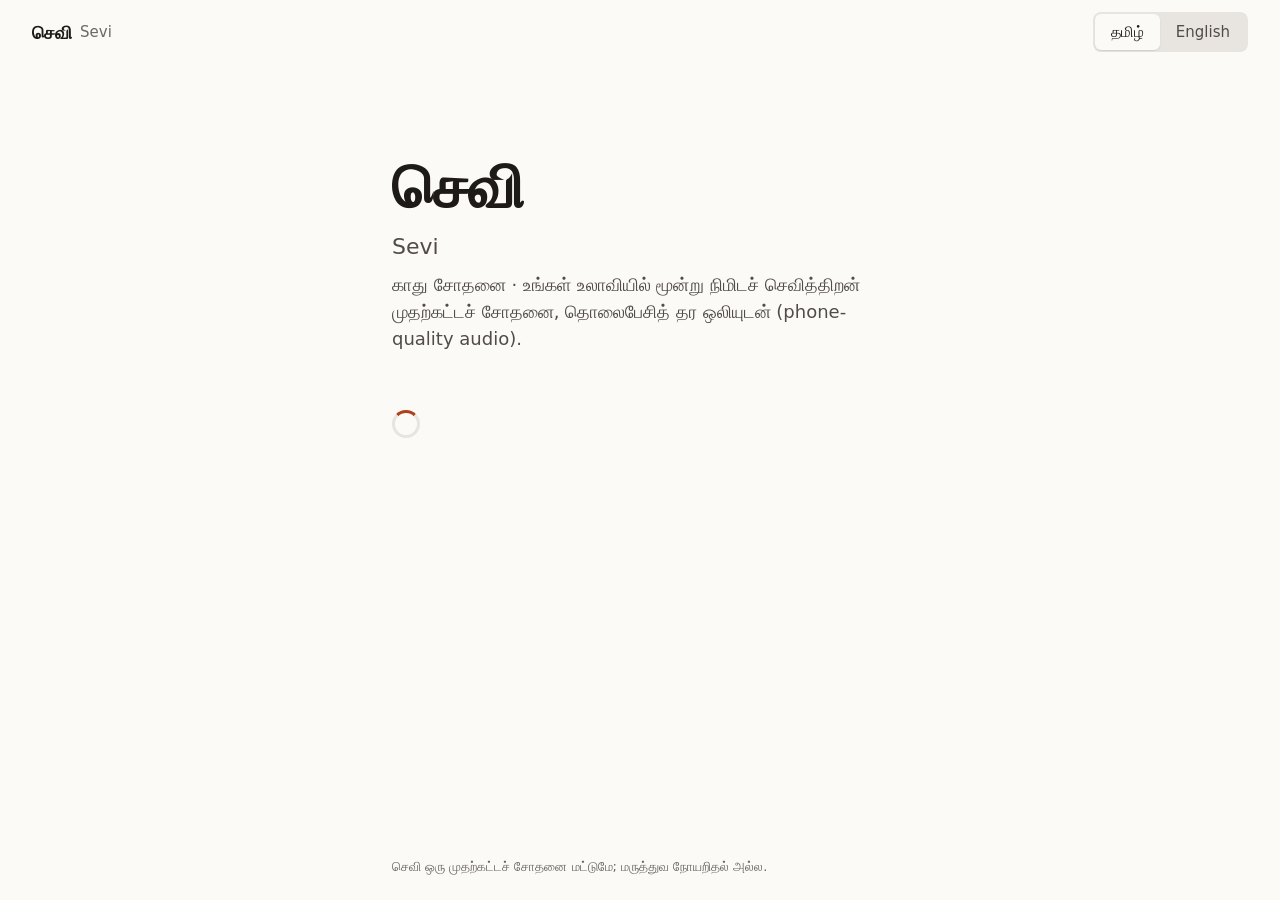
<file: web/static/index.html>
<!doctype html>
<html lang="ta">
<head>
<meta charset="utf-8">
<meta name="viewport" content="width=device-width, initial-scale=1, viewport-fit=cover">
<meta http-equiv="Content-Security-Policy" content="default-src 'self'; connect-src 'self' https: wss: http://127.0.0.1:8000 ws://127.0.0.1:8000; img-src 'self' data:; style-src 'self'; script-src 'self'; worker-src 'self'; frame-src https://www.youtube-nocookie.com">
<meta name="referrer" content="no-referrer">
<meta name="color-scheme" content="light dark">
<title>செவி · Sevi</title>
<link rel="stylesheet" href="css/sevi.css">
<script type="module" src="js/landing.js"></script>
</head>
<body>
<a class="skip" href="#main" data-copy="ui.landing.title">Sevi</a>
<header class="bar" id="bar">
  <a class="wordmark" href="index.html"><span>செவி</span><span>Sevi</span></a>
  <div class="seg" role="group" id="lang-switch" aria-label="மொழி / Language">
    <button type="button" data-lang="ta" aria-pressed="true" lang="ta">தமிழ்</button>
    <button type="button" data-lang="en" aria-pressed="false" lang="en">English</button>
  </div>
</header>
<main id="main" tabindex="-1">
  <div class="hero">
    <h1>செவி</h1>
    <p class="latin" lang="en">Sevi</p>
    <p class="lede" data-copy="ui.landing.subtitle"></p>
  </div>

  <div id="boot" class="listen" role="status"><div class="spinner" aria-hidden="true"></div></div>

  <div id="back-soon" class="stage" hidden>
    <div class="banner"><span class="notice-dot" aria-hidden="true"></span><p data-copy="ui.back_soon"></p></div>
  </div>

  <div id="unsupported" class="banner" hidden><span class="notice-dot" aria-hidden="true"></span><p data-copy="ui.banner.unsupported_browser"></p></div>

  <form id="landing" class="stage" hidden novalidate>
    <fieldset class="group">
      <legend id="lang-legend" data-copy="ui.landing.language"></legend>
      <div class="list">
        <label class="option"><input type="radio" name="lang" value="ta" checked><span class="label" data-copy="ui.landing.lang_ta"></span><svg class="check" viewBox="0 0 20 20" aria-hidden="true"><path d="M4 10.5l4 4 8-9" fill="none" stroke="currentColor" stroke-width="2.2" stroke-linecap="round" stroke-linejoin="round"/></svg></label>
        <label class="option"><input type="radio" name="lang" value="en"><span class="label" data-copy="ui.landing.lang_en_experimental"></span><svg class="check" viewBox="0 0 20 20" aria-hidden="true"><path d="M4 10.5l4 4 8-9" fill="none" stroke="currentColor" stroke-width="2.2" stroke-linecap="round" stroke-linejoin="round"/></svg></label>
      </div>
    </fieldset>

    <fieldset class="group">
      <legend data-copy="ui.landing.earphones_question"></legend>
      <div class="list">
        <label class="option"><input type="radio" name="earphones" value="yes" required><span class="label" data-copy="ui.landing.earphones_yes"></span><svg class="check" viewBox="0 0 20 20" aria-hidden="true"><path d="M4 10.5l4 4 8-9" fill="none" stroke="currentColor" stroke-width="2.2" stroke-linecap="round" stroke-linejoin="round"/></svg></label>
        <label class="option"><input type="radio" name="earphones" value="no"><span class="label" data-copy="ui.landing.earphones_no"></span><svg class="check" viewBox="0 0 20 20" aria-hidden="true"><path d="M4 10.5l4 4 8-9" fill="none" stroke="currentColor" stroke-width="2.2" stroke-linecap="round" stroke-linejoin="round"/></svg></label>
      </div>
      <p class="note" id="earphones-note" data-copy="ui.test.earphones_no_note" hidden></p>
    </fieldset>

    <div class="actions">
      <button type="submit" class="btn btn-primary" id="start-keypad" data-copy="ui.landing.start_keypad" disabled></button>
      <button type="button" class="btn btn-secondary" id="try-voice" data-copy="ui.landing.try_voice" hidden></button>
    </div>
    <p class="note" id="voice-busy" data-copy="ui.landing.voice_busy" hidden></p>
    <p class="note" id="pilot-line" data-copy="ui.landing.pilot_line" hidden></p>

    <details class="disclosure" id="consent">
      <summary data-copy="ui.landing.read_consent"></summary>
      <p data-copy="consent.public.page"></p>
      <p data-copy="disclaimer.page"></p>
    </details>
  </form>
</main>
<footer class="foot"><p data-copy="ui.landing.not_diagnosis"></p></footer>
</body>
</html>
</file>
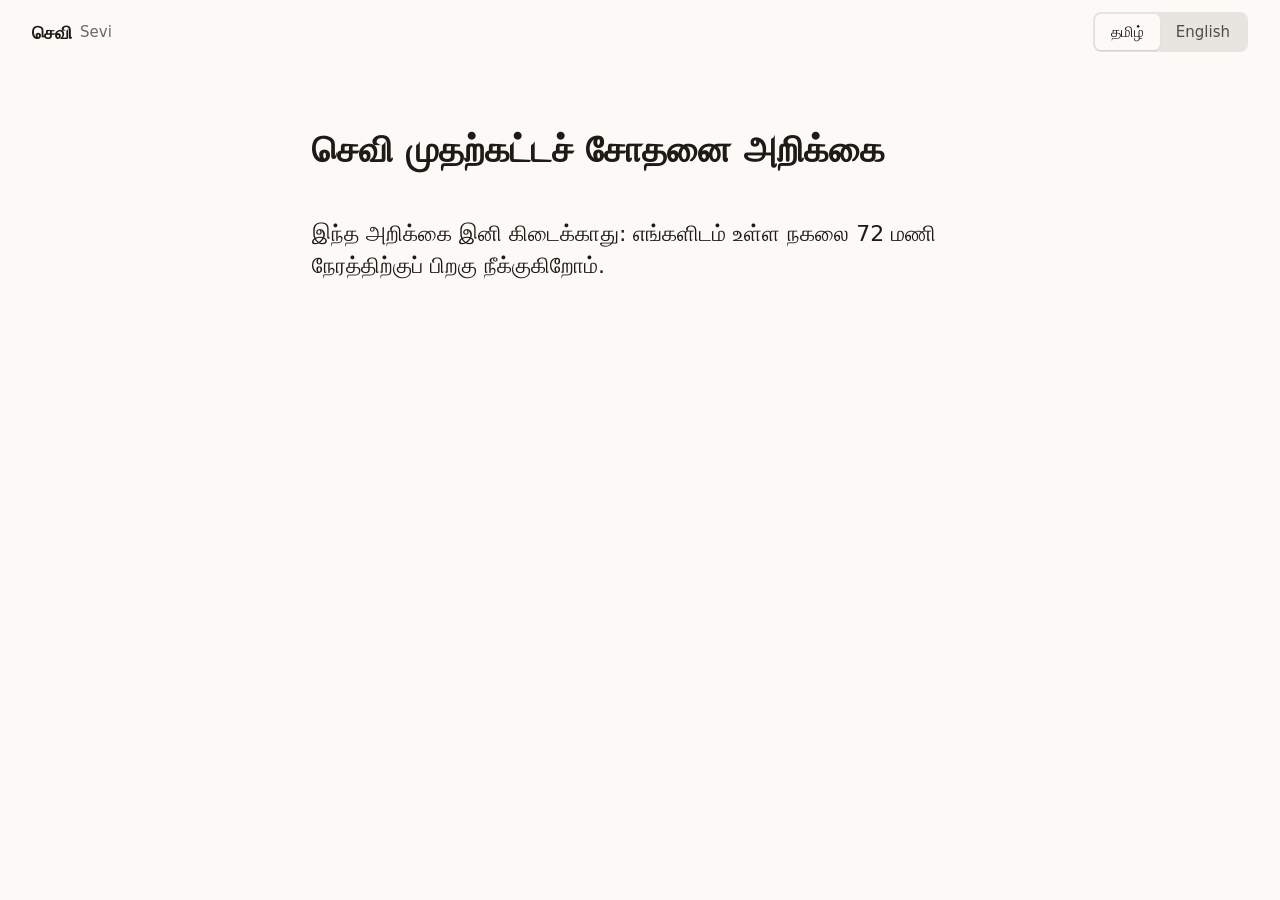
<file: web/static/r.html>
<!doctype html>
<html lang="ta">
<head>
<meta charset="utf-8">
<meta name="viewport" content="width=device-width, initial-scale=1, viewport-fit=cover">
<meta http-equiv="Content-Security-Policy" content="default-src 'self'; connect-src 'self' https: wss: http://127.0.0.1:8000 ws://127.0.0.1:8000; img-src 'self' data:; style-src 'self'; script-src 'self'; worker-src 'self'; frame-src https://www.youtube-nocookie.com">
<meta name="referrer" content="no-referrer">
<meta name="color-scheme" content="light dark">
<title>செவி · Sevi</title>
<link rel="stylesheet" href="css/sevi.css">
<script type="module" src="js/report.js"></script>
</head>
<body>
<a class="skip" href="#main" data-copy="ui.landing.title">Sevi</a>
<header class="bar" id="bar">
  <a class="wordmark" href="index.html"><span>செவி</span><span>Sevi</span></a>
  <div class="seg" role="group" id="lang-switch" aria-label="மொழி / Language">
    <button type="button" data-lang="ta" aria-pressed="true" lang="ta">தமிழ்</button>
    <button type="button" data-lang="en" aria-pressed="false" lang="en">English</button>
  </div>
</header>
<main id="main" class="wide" tabindex="-1">
  <h1 class="stage" data-copy="ui.report.title"></h1>
  <div id="report-loading" class="listen" role="status"><div class="spinner" aria-hidden="true"></div></div>
  <p id="report-expired" class="result-text" data-copy="ui.report.expired" hidden></p>
  <article id="report" class="stage" hidden>
    <p class="meta" id="report-meta"></p>
    <p class="result-text" id="report-text"></p>
    <span class="srt" id="report-srt" hidden></span>
    <section class="section" id="report-evon" hidden><h2 data-copy="ui.result.explanation_label"></h2><p id="report-evon-text"></p></section>
    <section class="section">
      <h2 data-copy="ui.report.trials_heading"></h2>
      <table class="trials"><thead><tr><th scope="col">#</th><th scope="col">SNR (dB)</th><th scope="col" data-copy="ui.report.correct"></th></tr></thead><tbody id="trials"></tbody></table>
    </section>
    <section class="section"><p class="meta" id="report-disclaimer"></p></section>
    <div class="actions no-print"><button type="button" class="btn btn-secondary" id="print" data-copy="ui.report.print"></button></div>
  </article>
</main>
</body>
</html>
</file>
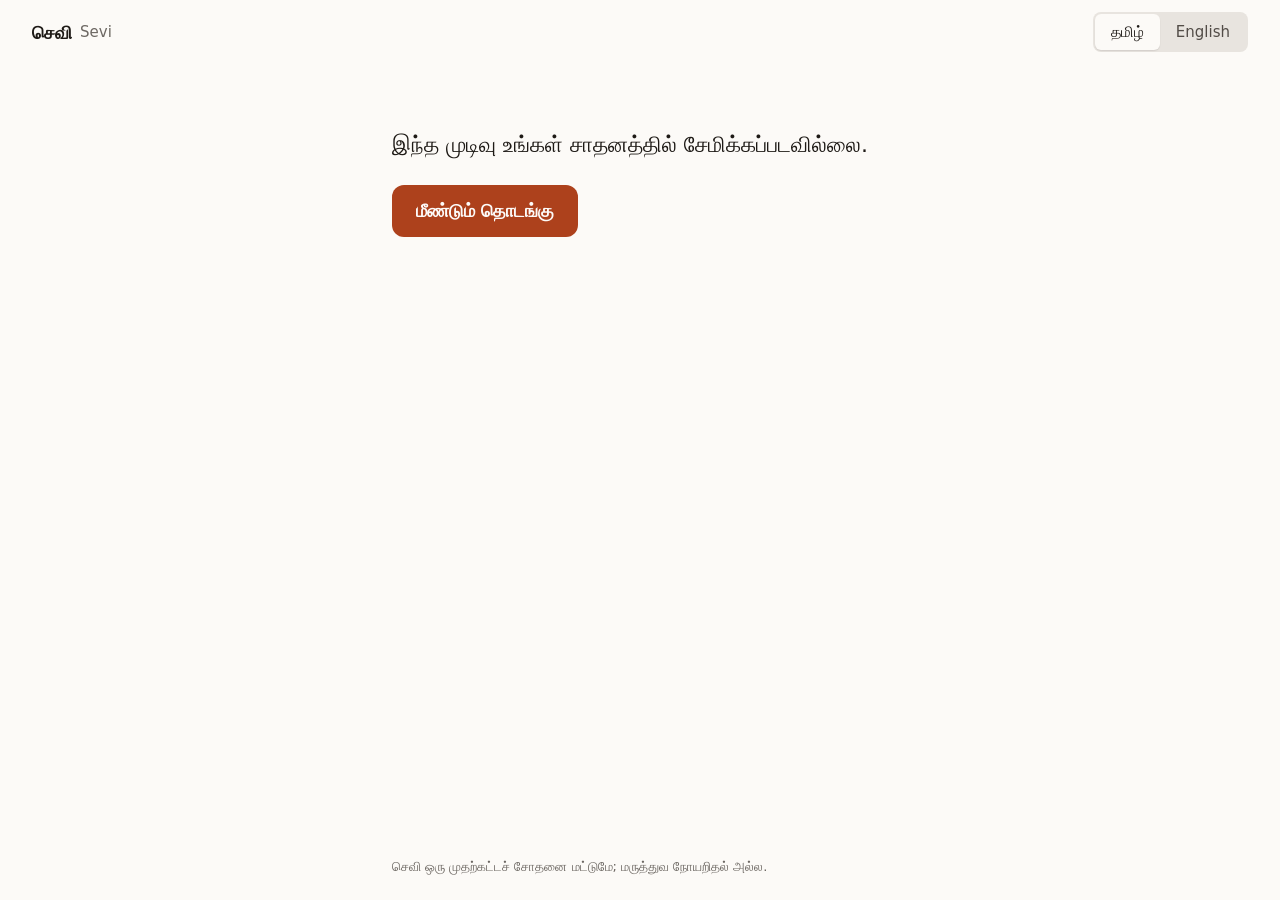
<file: web/static/result.html>
<!doctype html>
<html lang="ta">
<head>
<meta charset="utf-8">
<meta name="viewport" content="width=device-width, initial-scale=1, viewport-fit=cover">
<meta http-equiv="Content-Security-Policy" content="default-src 'self'; connect-src 'self' https: wss: http://127.0.0.1:8000 ws://127.0.0.1:8000; img-src 'self' data:; style-src 'self'; script-src 'self'; worker-src 'self'; frame-src https://www.youtube-nocookie.com">
<meta name="referrer" content="no-referrer">
<meta name="color-scheme" content="light dark">
<title>செவி · Sevi</title>
<link rel="stylesheet" href="css/sevi.css">
<script type="module" src="js/result.js"></script>
</head>
<body>
<a class="skip" href="#main" data-copy="ui.landing.title">Sevi</a>
<header class="bar" id="bar">
  <a class="wordmark" href="index.html"><span>செவி</span><span>Sevi</span></a>
  <div class="seg" role="group" id="lang-switch" aria-label="மொழி / Language">
    <button type="button" data-lang="ta" aria-pressed="true" lang="ta">தமிழ்</button>
    <button type="button" data-lang="en" aria-pressed="false" lang="en">English</button>
  </div>
</header>
<main id="main" tabindex="-1">
  <section class="stage" id="result-view"></section>
</main>
<footer class="foot"><p data-copy="ui.landing.not_diagnosis"></p></footer>
</body>
</html>
</file>
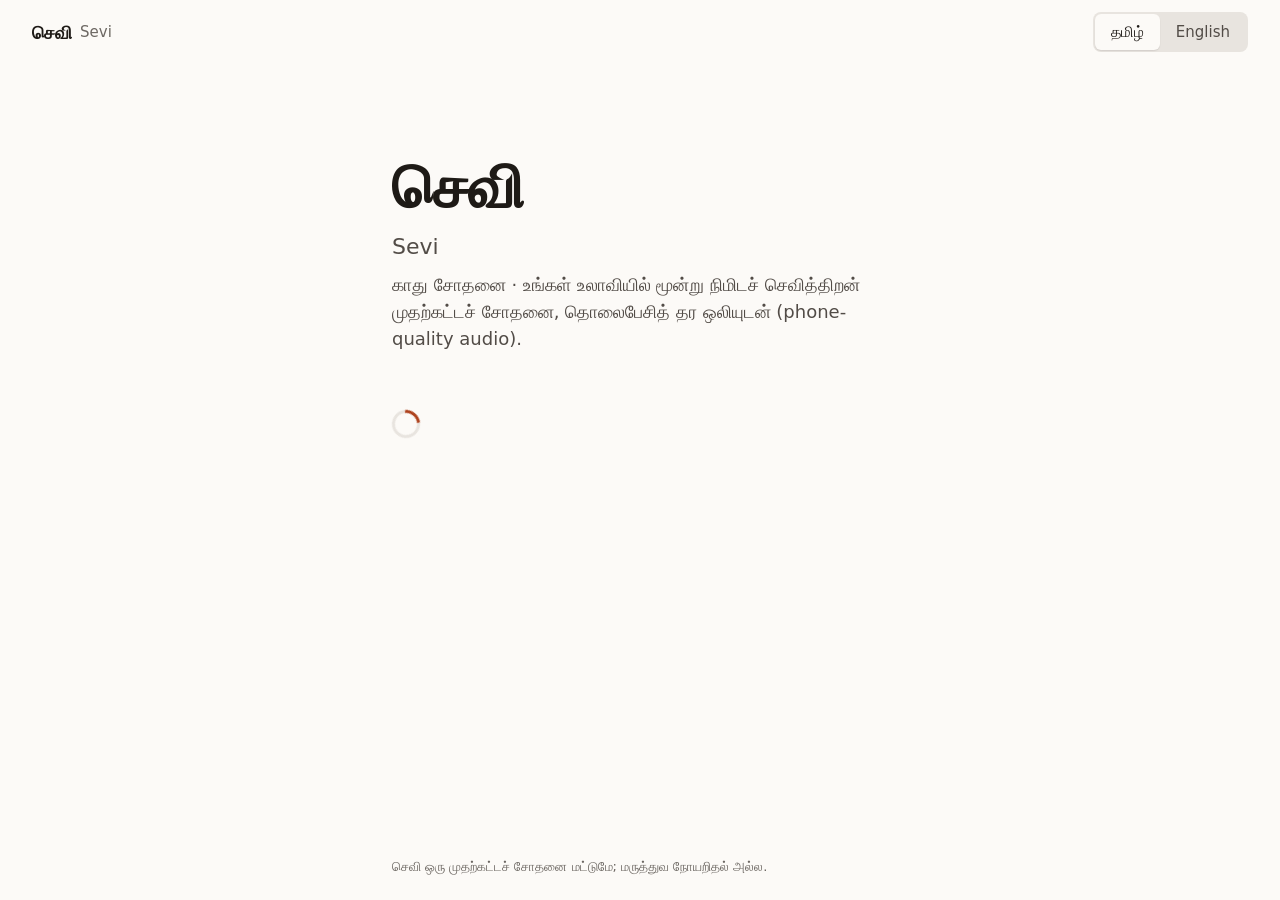
<file: web/static/test.html>
<!doctype html>
<html lang="ta">
<head>
<meta charset="utf-8">
<meta name="viewport" content="width=device-width, initial-scale=1, viewport-fit=cover">
<meta http-equiv="Content-Security-Policy" content="default-src 'self'; connect-src 'self' https: wss: http://127.0.0.1:8000 ws://127.0.0.1:8000; img-src 'self' data:; style-src 'self'; script-src 'self'; worker-src 'self'; frame-src https://www.youtube-nocookie.com">
<meta name="referrer" content="no-referrer">
<meta name="color-scheme" content="light dark">
<title>செவி · Sevi</title>
<link rel="stylesheet" href="css/sevi.css">
<script type="module" src="js/test.js"></script>
</head>
<body>
<a class="skip" href="#main" data-copy="ui.landing.title">Sevi</a>
<header class="bar" id="bar">
  <a class="wordmark" href="index.html"><span>செவி</span><span>Sevi</span></a>
  <div class="seg" role="group" id="lang-switch" aria-label="மொழி / Language">
    <button type="button" data-lang="ta" aria-pressed="true" lang="ta">தமிழ்</button>
    <button type="button" data-lang="en" aria-pressed="false" lang="en">English</button>
  </div>
</header>
<main id="main" tabindex="-1">
  <div class="progress" id="progress" hidden>
    <div class="progress-row"><strong id="round"></strong></div>
    <div class="track" aria-hidden="true"><i id="track"></i></div>
  </div>

  <div id="banners" class="stage" aria-live="polite"></div>

  <!-- one view per page state (B spec §10.3) -->
  <section class="stage" data-view="BOOT UNLOCK ADMITTING CONNECTING">
    <div class="listen" role="status"><div class="spinner" aria-hidden="true"></div><span id="busy-text"></span></div>
  </section>

  <section class="stage" data-view="WAITING_ROOM">
    <h1 data-copy="ui.wait.room"></h1>
    <p class="sub" id="wait-ahead"></p>
    <div class="listen" role="status"><div class="spinner" aria-hidden="true"></div></div>
  </section>

  <section class="stage" data-view="QUEUED">
    <h1 data-copy="ui.queue.position"></h1>
    <p class="sub" id="queue-detail"></p>
    <div class="actions"><button type="button" class="btn btn-primary" id="take-keypad" data-copy="ui.queue.take_keypad"></button></div>
  </section>

  <section class="stage" data-view="VOICE_UNAVAILABLE">
    <h1 data-copy="ui.voice_unavailable"></h1>
    <div class="actions"><button type="button" class="btn btn-primary" id="fallback-keypad" data-copy="ui.landing.start_keypad"></button></div>
  </section>

  <section class="stage" data-view="RATE_LIMITED"><h1 data-copy="ui.rate_limited"></h1></section>
  <section class="stage" data-view="BACK_SOON"><h1 data-copy="ui.back_soon"></h1></section>

  <section class="stage" data-view="CONSENT">
    <h1 data-copy="ui.landing.title"></h1>
    <div class="consent-text" id="consent-text" tabindex="0"></div>
    <div class="btn-row">
      <button type="button" class="btn btn-primary" id="agree" data-copy="ui.test.consent_agree"></button>
      <button type="button" class="btn btn-secondary" id="decline" data-copy="ui.test.consent_decline"></button>
    </div>
  </section>

  <section class="stage" data-view="MIC">
    <h1 data-copy="ui.test.allow_mic"></h1>
    <div class="listen mic-state" data-on="false"><span class="pulse" aria-hidden="true"></span><span data-copy="ui.test.listening"></span></div>
  </section>

  <section class="stage" data-view="INSTRUCTIONS LISTEN ANSWER FEEDBACK">
    <h1 id="phase-title"></h1>
    <div class="listen mic-state" id="listen-line" data-on="true"><span class="pulse" aria-hidden="true"></span><span id="listen-text"></span></div>
    <div class="feedback" id="feedback" hidden></div>
    <div id="keypad-area">
      <p class="sub" id="keypad-hint" data-copy="ui.test.keypad_hint"></p>
      <div class="dots" aria-hidden="true"><i></i><i></i><i></i></div>
      <div class="keypad" id="keypad" role="group" aria-labelledby="keypad-hint"></div>
    </div>
    <div class="btn-row">
      <button type="button" class="btn btn-secondary" id="hear-again" data-copy="ui.test.hear_again"></button>
      <button type="button" class="btn btn-secondary" id="repeat" data-copy="ui.test.repeat_instructions" hidden></button>
    </div>
  </section>

  <section class="stage" data-view="RESULT DONE" id="result-view"></section>

  <section class="stage" data-view="INTERRUPTED EXPIRED ERROR">
    <h1 id="end-title"></h1>
    <div class="actions"><a class="btn btn-primary" href="index.html" data-copy="ui.test.start_again"></a></div>
  </section>
</main>

<div class="cant-hear" id="cant-hear-bar" hidden>
  <button type="button" class="btn btn-plain" id="cant-hear" data-copy="ui.test.cant_hear"></button>
</div>

<dialog id="cant-hear-dialog" aria-labelledby="cant-hear-q">
  <p id="cant-hear-q" data-copy="ui.test.cant_hear_confirm"></p>
  <div class="btn-row">
    <button type="button" class="btn btn-primary" id="cant-hear-yes" data-copy="ui.test.cant_hear_yes"></button>
    <button type="button" class="btn btn-secondary" id="cant-hear-no" data-copy="ui.test.cant_hear_no" autofocus></button>
  </div>
</dialog>

<div class="overlay" id="tap-audio" hidden>
  <button type="button" class="btn btn-primary" id="tap-audio-btn" data-copy="ui.test.tap_to_start_audio"></button>
</div>
<p class="sr-only" id="live" aria-live="polite"></p>
</body>
</html>
</file>
<file: web/static/css/sevi.css>
/* Hallmark · macrostructure: single-column task flow (HIG) · tone: calm, clinical-warm · anchor hue: 38 (kumkum)
 * nav: N1a-minimal (wordmark + language switch; two destinations only) · footer: one-line disclaimer
 * pre-emit critique: P4 H4 E4 S4 R5 V4
 * Values come from tokens.css only.
 */
@import url("tokens.css");

*, *::before, *::after { box-sizing: border-box; }
html, body { overflow-x: clip; }
html {
  font-family: var(--font-sans);
  font-size: 100%;
  -webkit-text-size-adjust: 100%;
  text-size-adjust: 100%;
}
body {
  margin: 0;
  min-height: 100dvh;
  background: var(--color-paper);
  color: var(--color-ink);
  font-size: var(--text-md);
  line-height: var(--leading-body);
  -webkit-font-smoothing: antialiased;
  display: flex;
  flex-direction: column;
}
[hidden] { display: none !important; }
h1, h2, h3 { font-family: var(--font-display); font-style: normal; line-height: var(--leading-tight); margin: 0; overflow-wrap: anywhere; min-width: 0; }
p { margin: 0; max-width: 65ch; }
a { color: var(--color-accent); text-underline-offset: 0.18em; text-decoration-thickness: 1px; }
a:hover { color: var(--color-accent-hover); }
:focus-visible { outline: var(--focus-ring) solid var(--color-focus); outline-offset: 2px; }

.skip { position: absolute; left: var(--space-sm); top: calc(-1 * var(--space-2xl)); background: var(--color-surface); padding: var(--space-xs) var(--space-sm); border-radius: var(--radius-sm); z-index: 10; }
.skip:focus { top: var(--space-sm); }
.sr-only { position: absolute; width: 1px; height: 1px; overflow: hidden; clip: rect(0 0 0 0); white-space: nowrap; }

/* ---------- top bar ---------- */
.bar {
  position: sticky; top: 0; z-index: 5;
  display: flex; align-items: center; justify-content: space-between; gap: var(--space-sm);
  padding: var(--space-xs) var(--space-md);
  padding-top: max(var(--space-xs), env(safe-area-inset-top));
  background: var(--color-paper);
  border-bottom: var(--rule-hair) solid transparent;
  transition: border-color var(--dur-base) var(--ease-out);
}
.bar.is-scrolled { border-bottom-color: var(--color-rule); }
.wordmark { display: inline-flex; align-items: baseline; gap: var(--space-xs); color: var(--color-ink); text-decoration: none; font-weight: var(--weight-semibold); font-size: var(--text-md); min-height: var(--tap-min); align-items: center; }
.wordmark span + span { color: var(--color-ink-3); font-weight: var(--weight-regular); font-size: var(--text-sm); }

/* segmented control (language) */
.seg { display: inline-flex; padding: 2px; border-radius: var(--radius-sm); background: var(--color-surface-3); }
.seg button {
  appearance: none; border: 0; background: transparent; color: var(--color-ink-2);
  font: inherit; font-size: var(--text-sm); font-weight: var(--weight-medium);
  min-height: 2.25rem; min-width: var(--tap-min); padding: 0 var(--space-sm); border-radius: calc(var(--radius-sm) - 2px);
  cursor: pointer; white-space: nowrap;
  transition: background-color var(--dur-fast) var(--ease-out), color var(--dur-fast) var(--ease-out);
}
.seg button[aria-pressed="true"] { background: var(--color-paper); color: var(--color-ink); box-shadow: var(--shadow-1); }
.seg button:hover:not([aria-pressed="true"]) { color: var(--color-ink); }

/* ---------- page column ---------- */
main { flex: 1; width: 100%; max-width: var(--measure); margin: 0 auto; padding: var(--space-lg) var(--space-md) var(--space-xl); display: flex; flex-direction: column; gap: var(--space-lg); }
main.wide { max-width: var(--measure-wide); }
.foot { max-width: var(--measure); width: 100%; margin: 0 auto; padding: var(--space-md); padding-bottom: max(var(--space-md), env(safe-area-inset-bottom)); color: var(--color-ink-3); font-size: var(--text-xs); }

/* ---------- landing ---------- */
.hero { display: flex; flex-direction: column; gap: var(--space-xs); padding-top: var(--space-md); }
.hero h1 { font-size: var(--text-display); font-weight: var(--weight-bold); letter-spacing: var(--tracking-display); }
.hero .latin { font-size: var(--text-lg); color: var(--color-ink-2); font-weight: var(--weight-medium); }
.lede { color: var(--color-ink-2); font-size: var(--text-md); }

.group { display: flex; flex-direction: column; gap: var(--space-xs); border: 0; margin: 0; padding: 0; min-width: 0; }
.group > legend, .group-label { padding: 0 var(--space-2xs); margin-bottom: var(--space-xs); font-size: var(--text-sm); font-weight: var(--weight-semibold); color: var(--color-ink-2); }
.list { background: var(--color-surface-2); border-radius: var(--radius-md); overflow: hidden; }
.option { position: relative; display: flex; align-items: center; gap: var(--space-sm); min-height: 3.5rem; padding: var(--space-xs) var(--space-sm); cursor: pointer; transition: background-color var(--dur-fast) var(--ease-out); }
.option + .option { border-top: var(--rule-hair) solid var(--color-rule); }
.option:hover { background: var(--color-surface-3); }
.option input { position: absolute; opacity: 0; inset: 0; margin: 0; cursor: pointer; }
.option .label { flex: 1; min-width: 0; }
.option .check { width: 1.25rem; height: 1.25rem; flex: none; color: var(--color-accent); opacity: 0; transition: opacity var(--dur-fast) var(--ease-out); }
.option input:checked ~ .check { opacity: 1; }
.option input:checked ~ .label { font-weight: var(--weight-medium); }
.option:has(input:focus-visible) { outline: var(--focus-ring) solid var(--color-focus); outline-offset: -3px; border-radius: var(--radius-md); }
.option input:disabled ~ .label { color: var(--color-ink-3); }
.note { font-size: var(--text-sm); color: var(--color-ink-2); padding: 0 var(--space-2xs); }

.actions { display: flex; flex-direction: column; gap: var(--space-xs); }
.btn {
  appearance: none; display: inline-flex; align-items: center; justify-content: center; gap: var(--space-xs);
  min-height: 3.25rem; padding: 0 var(--space-md); border-radius: var(--radius-md); border: 0;
  font: inherit; font-weight: var(--weight-semibold); font-size: var(--text-md); line-height: var(--leading-tight); text-decoration: none; text-align: center; text-wrap: balance;
  padding-block: var(--space-xs);
  cursor: pointer; user-select: none;
  transition: background-color var(--dur-fast) var(--ease-out), transform var(--dur-fast) var(--ease-out), color var(--dur-fast) var(--ease-out);
}
.btn:active:not(:disabled) { transform: scale(0.98); }
.btn:disabled { cursor: not-allowed; opacity: 0.45; }
.btn-primary { background: var(--color-accent); color: var(--color-on-accent); }
.btn-primary:hover:not(:disabled) { background: var(--color-accent-hover); color: var(--color-on-accent); }
.btn-primary:active:not(:disabled) { background: var(--color-accent-press); }
.btn-secondary { background: var(--color-surface-3); color: var(--color-ink); }
.btn-secondary:hover:not(:disabled) { background: var(--color-rule); color: var(--color-ink); }
.btn-plain { background: transparent; color: var(--color-accent); min-height: var(--tap-min); padding: 0 var(--space-sm); }
.btn-plain:hover:not(:disabled) { background: var(--color-accent-soft); }
.btn[aria-busy="true"] { cursor: progress; opacity: 0.7; }
.btn-block { width: 100%; }
.btn-row { display: flex; gap: var(--space-xs); flex-wrap: wrap; }
.btn-row .btn { flex: 1 1 10rem; }

details.disclosure { border-top: var(--rule-hair) solid var(--color-rule); padding-top: var(--space-sm); }
details.disclosure summary { cursor: pointer; color: var(--color-accent); font-size: var(--text-sm); font-weight: var(--weight-medium); min-height: var(--tap-min); display: flex; align-items: center; list-style: none; }
details.disclosure summary::-webkit-details-marker { display: none; }
details.disclosure summary::after { content: ""; width: 0.5rem; height: 0.5rem; margin-left: var(--space-xs); border-right: 2px solid currentColor; border-bottom: 2px solid currentColor; transform: rotate(45deg) translateY(-2px); transition: transform var(--dur-base) var(--ease-out); }
details.disclosure[open] summary::after { transform: rotate(225deg) translateY(-2px); }
details.disclosure p { font-size: var(--text-sm); color: var(--color-ink-2); padding-bottom: var(--space-sm); }

/* ---------- banners / status ---------- */
.banner { display: flex; gap: var(--space-xs); align-items: flex-start; padding: var(--space-sm); border-radius: var(--radius-md); background: var(--color-caution-soft); color: var(--color-ink); font-size: var(--text-sm); }
.banner.info { background: var(--color-surface-2); }
.notice-dot { width: 0.5rem; height: 0.5rem; margin-top: 0.5em; border-radius: var(--radius-pill); background: var(--color-caution); flex: none; }
.banner.info .notice-dot { background: var(--color-ink-3); }

.spinner { width: 1.75rem; height: 1.75rem; border-radius: var(--radius-pill); border: 3px solid var(--color-surface-3); border-top-color: var(--color-accent); animation: spin 900ms linear infinite; }
@keyframes spin { to { transform: rotate(360deg); } }

/* ---------- test ---------- */
.progress { display: flex; flex-direction: column; gap: var(--space-xs); }
.progress-row { display: flex; justify-content: space-between; align-items: baseline; font-size: var(--text-sm); color: var(--color-ink-2); }
.progress-row strong { color: var(--color-ink); font-variant-numeric: tabular-nums; font-weight: var(--weight-semibold); }
.track { height: 4px; border-radius: var(--radius-pill); background: var(--color-surface-3); overflow: hidden; }
.track > i { display: block; height: 100%; width: 100%; background: var(--color-accent); transform-origin: left; transform: scaleX(var(--p, 0)); transition: transform var(--dur-slow) var(--ease-out); }

.stage { display: flex; flex-direction: column; gap: var(--space-md); }
.stage h1 { font-size: var(--text-2xl); font-weight: var(--weight-bold); letter-spacing: var(--tracking-display); }
.stage .sub { color: var(--color-ink-2); }
.consent-text { max-height: 40vh; overflow: auto; padding: var(--space-sm); border-radius: var(--radius-md); background: var(--color-surface-2); font-size: var(--text-sm); color: var(--color-ink-2); }

.listen { display: flex; align-items: center; gap: var(--space-sm); color: var(--color-ink-2); min-height: 3rem; }
.pulse { position: relative; width: 0.875rem; height: 0.875rem; border-radius: var(--radius-pill); background: var(--color-accent); flex: none; }
.pulse::after { content: ""; position: absolute; inset: 0; border-radius: inherit; background: var(--color-accent); animation: pulse 1.6s var(--ease-out) infinite; }
@keyframes pulse { from { transform: scale(1); opacity: 0.5; } to { transform: scale(2.6); opacity: 0; } }
.mic-state[data-on="false"] .pulse { display: none; }

.dots { display: flex; justify-content: center; gap: var(--space-sm); padding: var(--space-xs) 0; }
.dots i { width: 0.875rem; height: 0.875rem; border-radius: var(--radius-pill); border: 2px solid var(--color-ink-3); transition: background-color var(--dur-fast) var(--ease-out), border-color var(--dur-fast) var(--ease-out); }
.dots i.on { background: var(--color-ink); border-color: var(--color-ink); }

.keypad { display: grid; grid-template-columns: repeat(3, minmax(0, 1fr)); gap: var(--space-sm); max-width: 22rem; width: 100%; margin: 0 auto; }
.key {
  appearance: none; border: 0; min-height: var(--tap-key); aspect-ratio: 1.35; border-radius: var(--radius-lg);
  background: var(--color-surface-2); color: var(--color-ink); font: inherit; font-size: var(--text-xl); font-weight: var(--weight-medium); font-variant-numeric: tabular-nums;
  cursor: pointer; touch-action: manipulation;
  transition: background-color var(--dur-fast) var(--ease-out), transform var(--dur-fast) var(--ease-out);
}
.key:hover:not(:disabled) { background: var(--color-surface-3); }
.key:active:not(:disabled), .key.is-pressed { background: var(--color-accent-soft); transform: scale(0.96); }
.key-action { font-size: var(--text-lg); }
.key-confirm:not(:disabled) { background: var(--color-accent); color: var(--color-on-accent); }
.key-gap { display: block; }
.dots i { display: inline-flex; align-items: center; justify-content: center; font-size: var(--text-xs); font-weight: 600; line-height: 1; }
.dots i.on { width: 1.6rem; height: 1.6rem; color: var(--color-paper); }
.key:disabled { color: var(--color-ink-3); cursor: default; opacity: 0.55; }

.feedback { display: flex; align-items: center; gap: var(--space-sm); padding: var(--space-sm); border-radius: var(--radius-md); font-weight: var(--weight-semibold); }
.feedback[data-correct="true"] { background: var(--color-success-soft); color: var(--color-success); }
.feedback[data-correct="false"] { background: var(--color-surface-2); color: var(--color-ink); }
.feedback svg { width: 1.5rem; height: 1.5rem; flex: none; }

.cant-hear { position: sticky; bottom: 0; padding: var(--space-xs) var(--space-md); padding-bottom: max(var(--space-xs), env(safe-area-inset-bottom)); background: var(--color-paper); border-top: var(--rule-hair) solid var(--color-rule); display: flex; justify-content: center; }

dialog {
  border: 0; padding: var(--space-md); border-radius: var(--radius-lg); width: min(24rem, calc(100vw - 2 * var(--space-md)));
  background: var(--color-paper); color: var(--color-ink); box-shadow: var(--shadow-2);
}
dialog::backdrop { background: var(--color-scrim); }
dialog[open] { animation: rise var(--dur-base) var(--ease-out); }
dialog p { margin-bottom: var(--space-md); }
@keyframes rise { from { opacity: 0; transform: translateY(8px); } to { opacity: 1; transform: none; } }

.overlay { position: fixed; inset: 0; background: var(--color-scrim); display: grid; place-items: center; padding: var(--space-md); z-index: 20; }

/* ---------- result / report ---------- */
.stage h1.result-title { font-size: var(--text-xl); }
.result-text { font-size: var(--text-lg); line-height: 1.45; user-select: text; }
.srt { display: inline-flex; align-self: flex-start; padding: var(--space-2xs) var(--space-sm); border-radius: var(--radius-pill); background: var(--color-surface-2); font-size: var(--text-sm); font-variant-numeric: tabular-nums; color: var(--color-ink-2); }
.section { display: flex; flex-direction: column; gap: var(--space-xs); padding-top: var(--space-md); border-top: var(--rule-hair) solid var(--color-rule); }
.section h2 { font-size: var(--text-sm); font-weight: var(--weight-semibold); color: var(--color-ink-2); }
.skeleton { height: 0.9em; border-radius: var(--radius-sm); background: var(--color-surface-3); }
.skeleton + .skeleton { width: 70%; margin-top: var(--space-xs); }
.meta { font-size: var(--text-sm); color: var(--color-ink-3); }

table.trials { width: 100%; border-collapse: collapse; font-size: var(--text-sm); font-variant-numeric: tabular-nums; }
table.trials th, table.trials td { text-align: left; padding: var(--space-xs); border-bottom: var(--rule-hair) solid var(--color-rule); }
table.trials th { color: var(--color-ink-2); font-weight: var(--weight-semibold); }

@media (min-width: 48rem) {
  main { padding-top: var(--space-2xl); gap: var(--space-xl); }
  .bar { padding-left: var(--space-lg); padding-right: var(--space-lg); }
  .actions { flex-direction: row; }
  .actions .btn { flex: 0 0 auto; }
}

@media (prefers-reduced-motion: reduce) {
  .pulse::after { animation: none; opacity: 0; }
  .spinner { animation-duration: 2.4s; }
  dialog[open] { animation: none; }
}

@media print {
  .bar, .cant-hear, .actions, .foot nav, .no-print { display: none !important; }
  main { max-width: none; padding: 0; }
}
</file>
